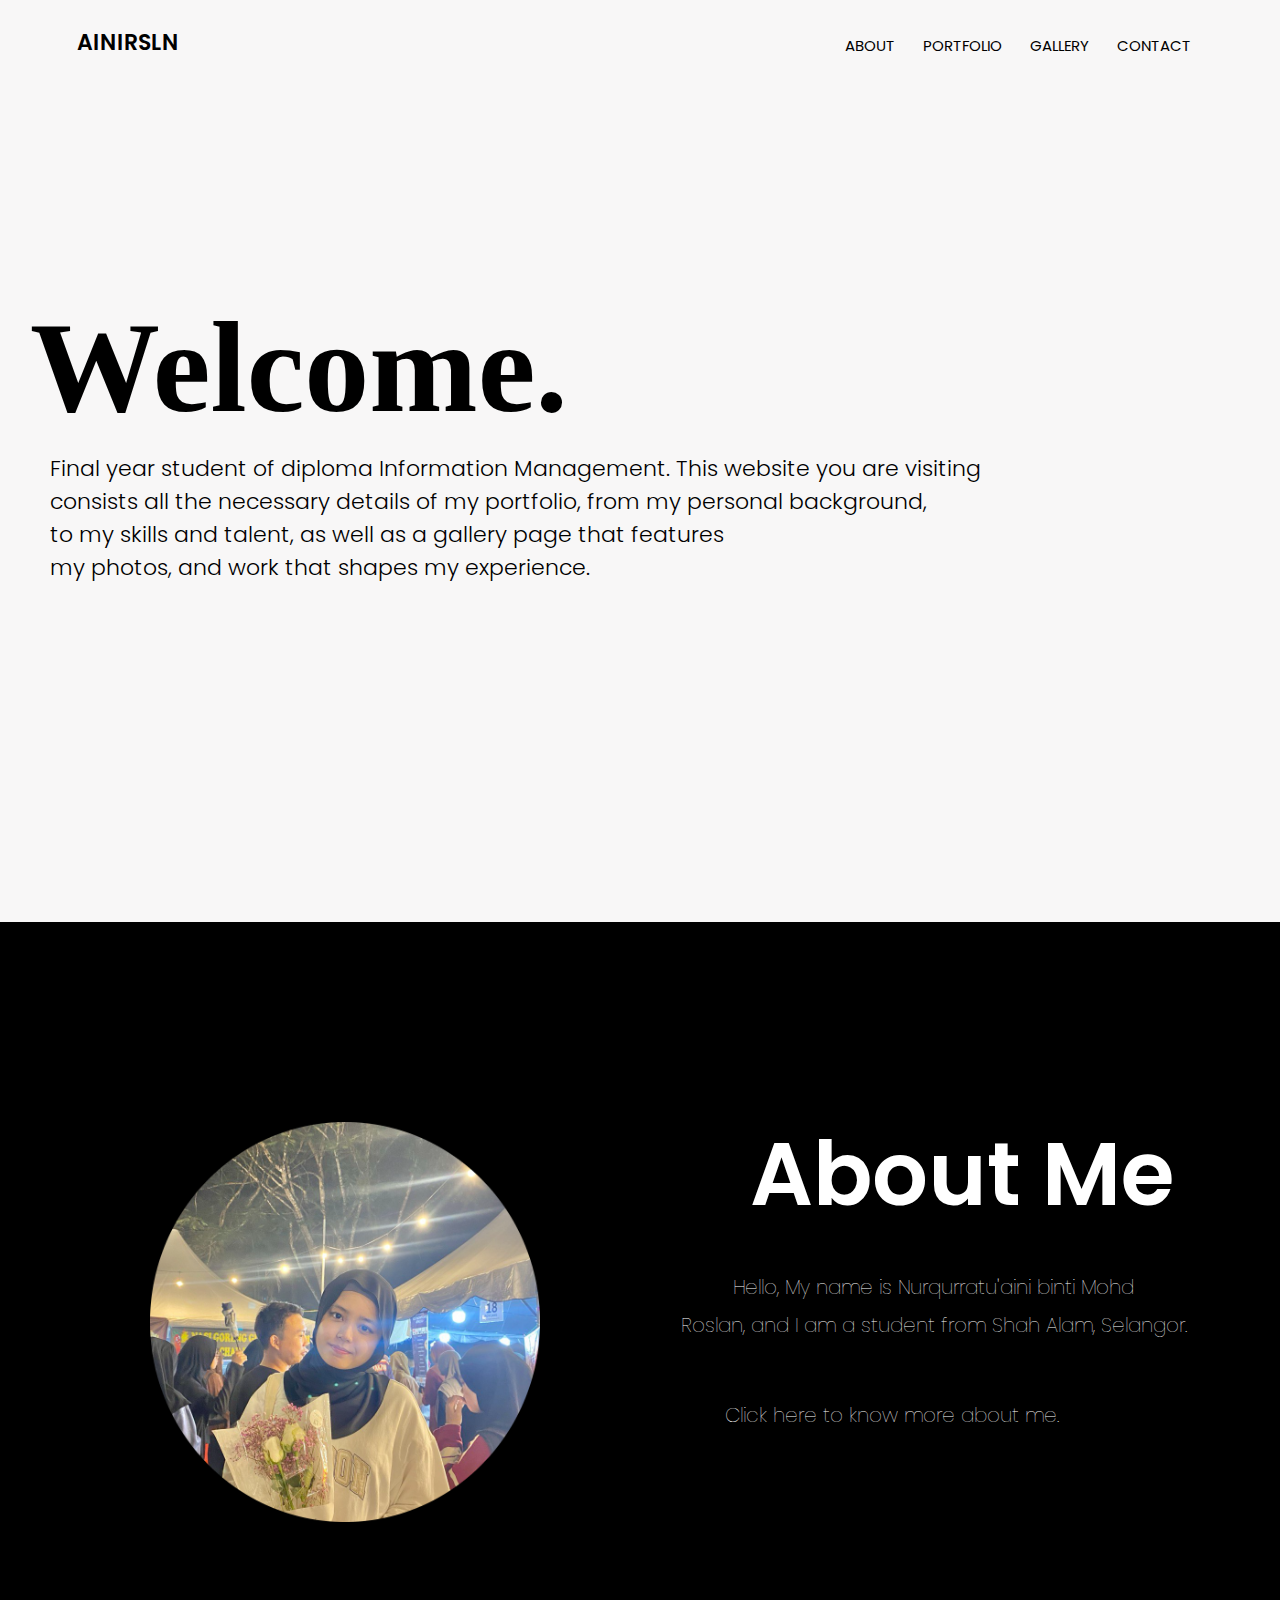
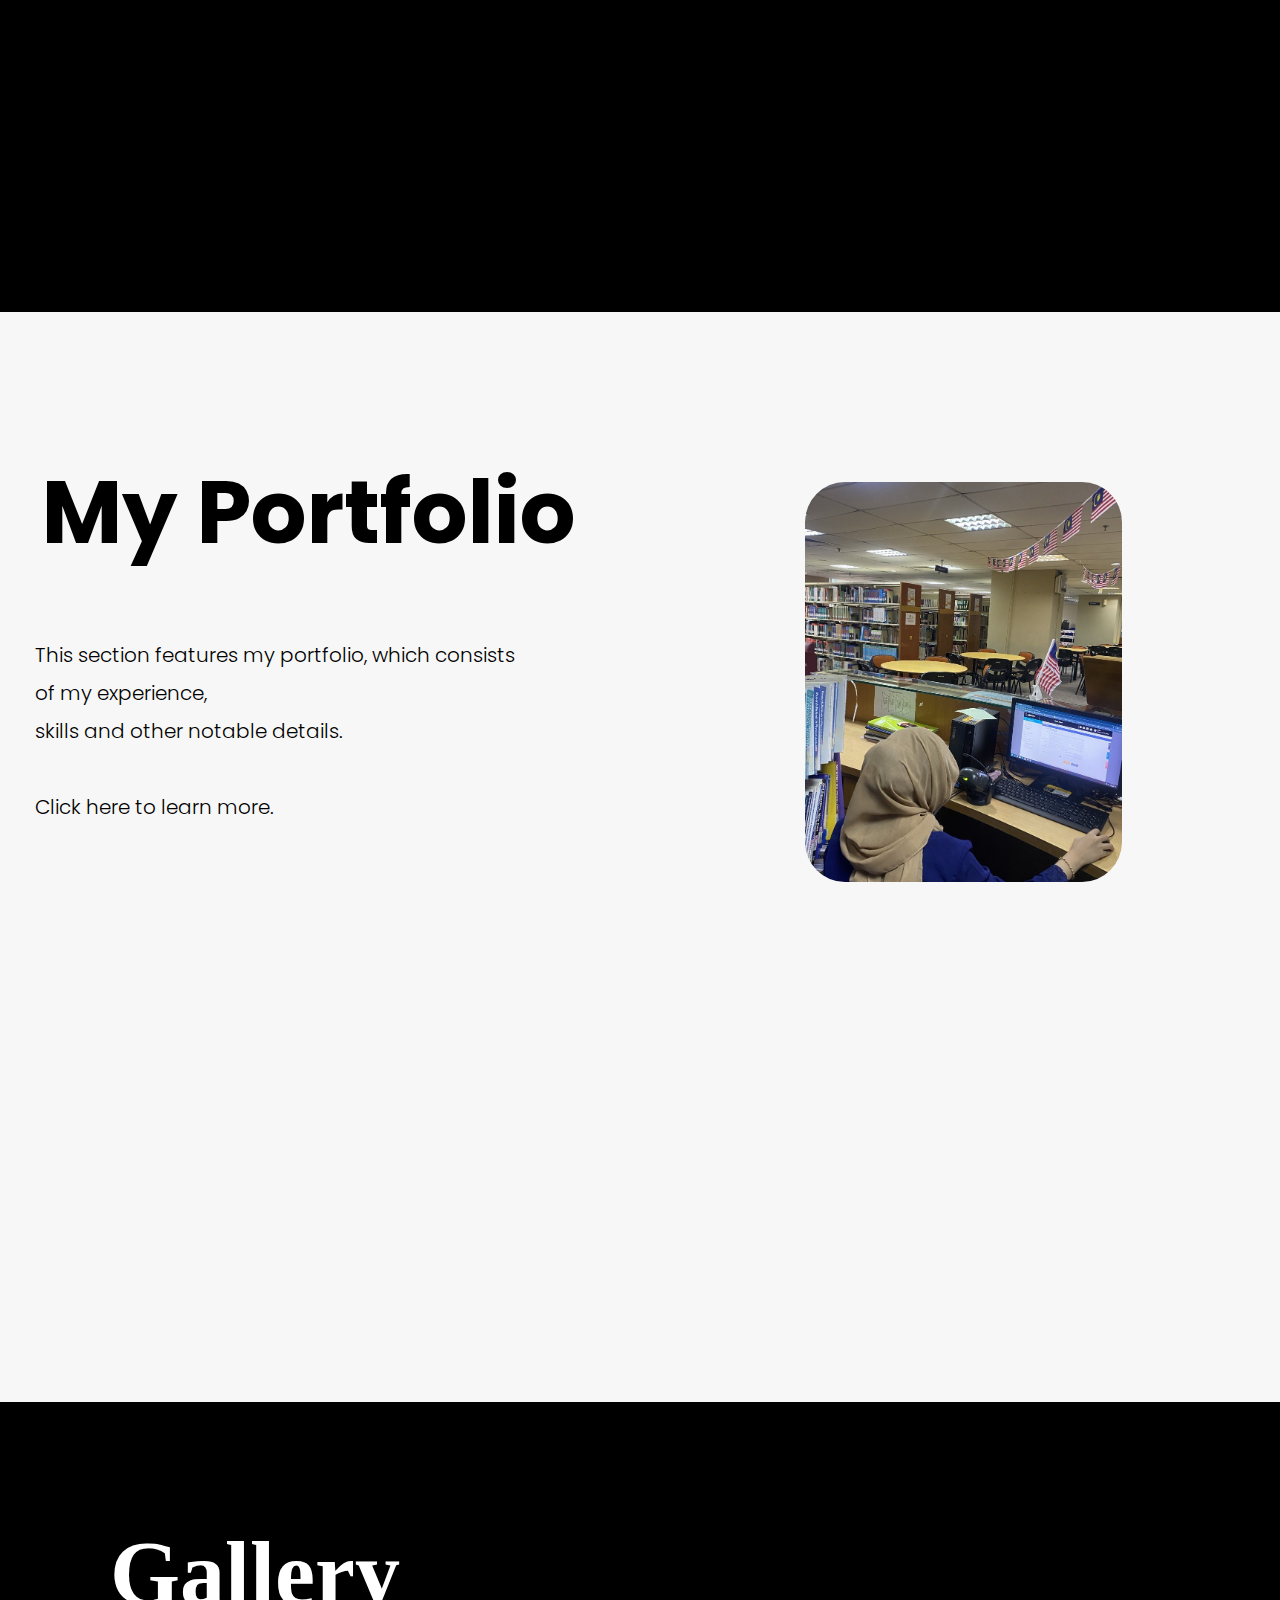
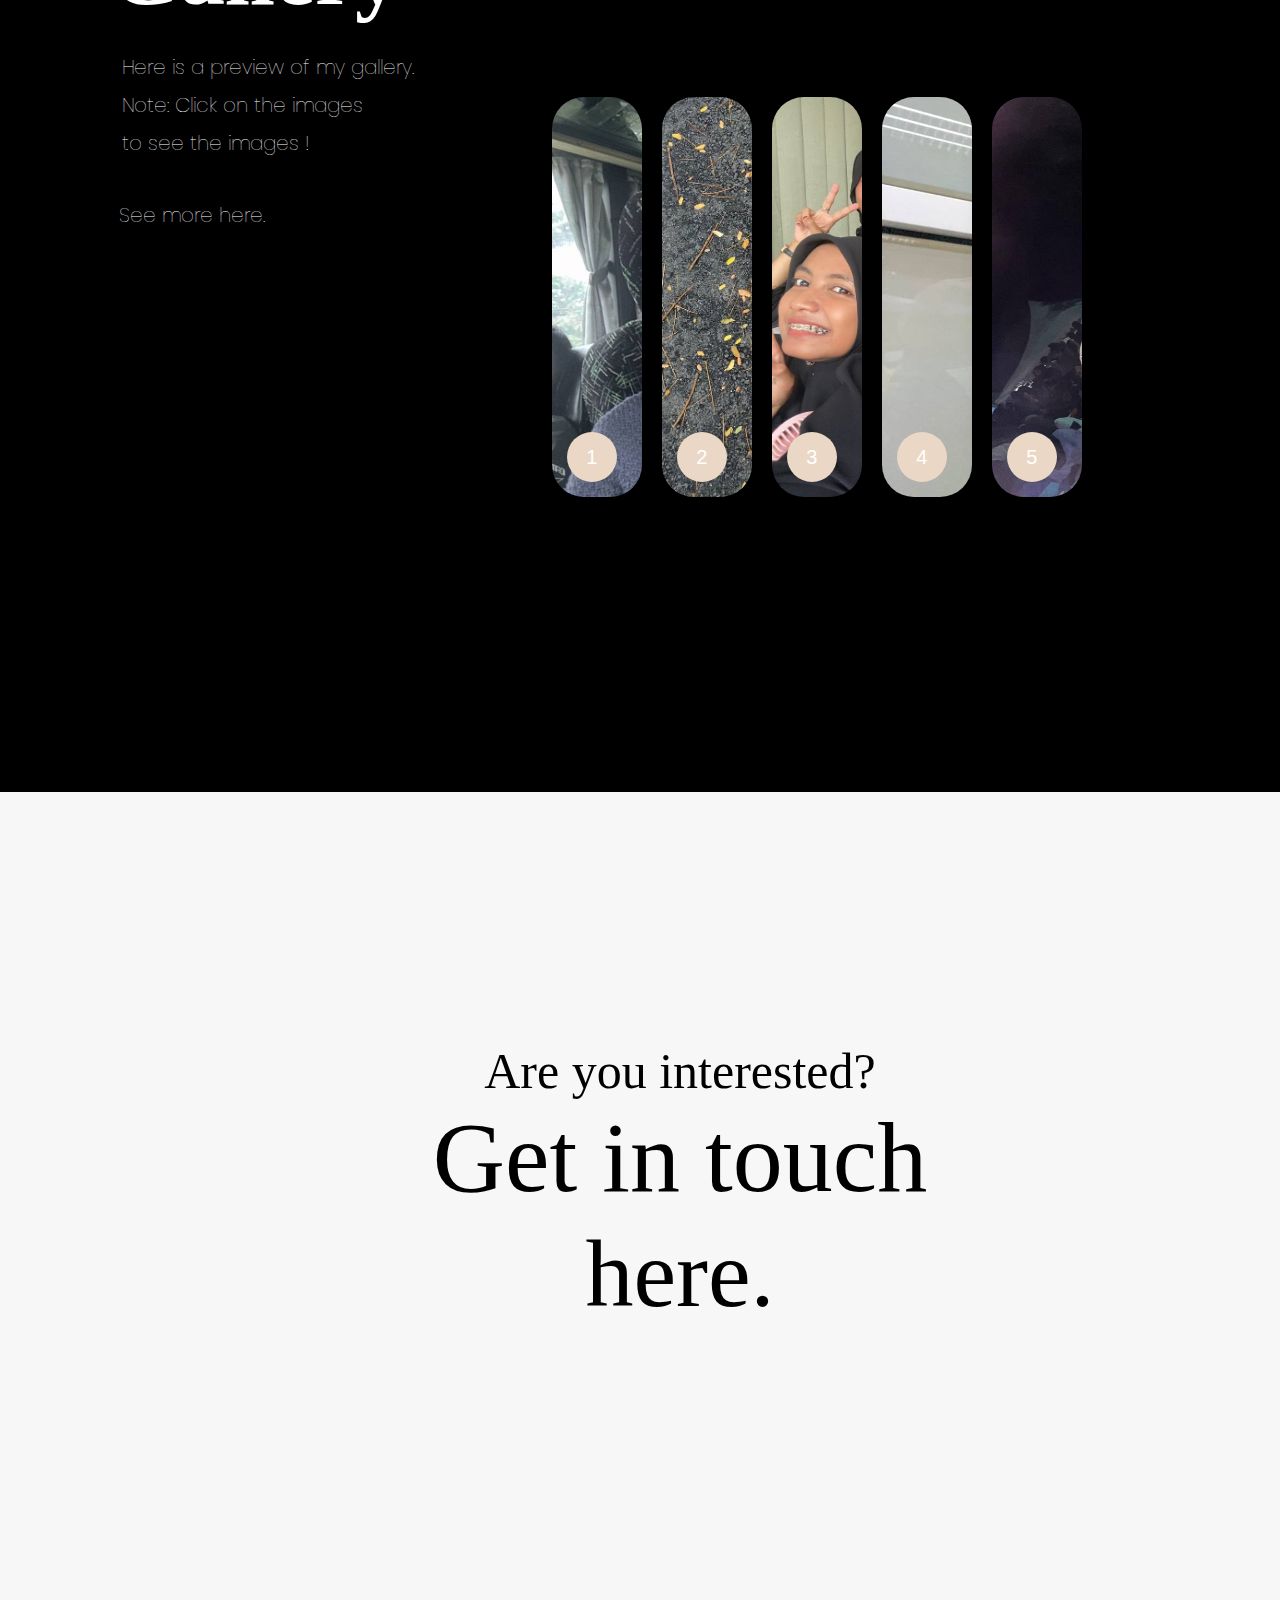
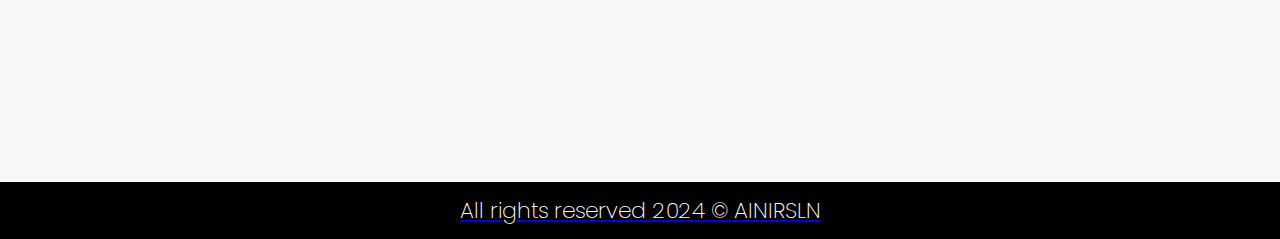
<file: index.html>
<!DOCTYPE html>
<html lang="en">
<head>
    <meta charset="UTF-8">
		
    	 <meta name="viewport" content="width=device-width,initial-scale=1.0"/>
         <link rel="stylesheet" href="style.css"> 
		 <script src="main.js"></script> 
         <title>ainirsln</title>
</head>
<body> 
	<nav>
		<a class="logo" href="index.html">AINIRSLN</a>
		<div class="nav-links">
			<ul>
				<li><a href="about.html">ABOUT</a></li>
				<li><a href="portfolio.html">PORTFOLIO</a></li>
				<li><a href="gallery.html">GALLERY</a></li>
				<li><a href="contact.html">CONTACT</a></li>
			</ul>
		</div>
	</nav> 

<header class="header">
	<h1 class="fade-in-text">Welcome.</h1> 
</header> 
<section class="section_paragraph">
	<p class="fade-in-text1">
		Final year student of diploma Information Management.
		This website you are visiting <br>
		consists all the necessary details of my portfolio, from 
		my personal background,<br>
		to my skills and talent, as well as a gallery page that 
		features <br> my photos, and work that shapes my experience.
	</p>
</section>

<div class="nav-links" class="container1">
	<section class="About">
		<img src="FOTO1.png"> 
		<h2 class="fade-in-text2">About Me</h2>
			<nav>		
			<p>Hello, My name is Nurqurratu'aini binti Mohd<br>
			Roslan, and I am a student from Shah Alam, Selangor.
			<br><br><p>
			<a href="about.html">Click here to know more about me.</a></nav>
	</section> 
	<section class="Portfolio"> 
		<img id="img1" src="FOTO2.jpg">
		<h3 class="fade-in-text3">My Portfolio</h3>
			<nav>		
			<a href="portfolio.html">This section features my portfolio, which consists <br> of 
			my experience,<br> skills and other notable details.
			<br></br>Click here to learn more.</a></nav>		
	</section></div>
<section class="Gallery">
		<h4 class="fade-in-text4">Gallery</h4>
			<nav>
			<p>Here is a preview of my gallery.<br>
			Note: Click on the images <br> to see the images !</p><br></br>
			<a href="gallery.html">See more here.</a></nav>
	<div class="wrapper1"> 
		<div class="container">
		<input type="radio" name="slide" id="c1" >
		<label for="c1" class="card">
			<div class="row">
				<div class="icon">1</div>
				<div class="description">
				<h7>My Personal selfie.</h7>
			</div>
		</div> 
		</label>
		<input type="radio" name="slide" id="c2" >
		<label for="c2" class="card">
			<div class="row">
				<div class="icon">2</div>
				<div class="description">
				<h7>Beautiful scenery that I took.</h7>
			</div>
		</div> 
		</label>
		<input type="radio" name="slide" id="c3" >
		<label for="c3" class="card">
			<div class="row">
				<div class="icon">3</div>
				<div class="description">
				<h7>With my friends during a class shoot.</h7>
			</div>
		</div> 
		</label>
		<input type="radio" name="slide" id="c4" >
		<label for="c4" class="card">
			<div class="row">
				<div class="icon">4</div>
				<div class="description">
				<h7>Selfie taken at internship.</h7>
			</div>
		</div> 
		</label>
		<input type="radio" name="slide" id="c5" >
		<label for="c5" class="card">
			<div class="row">
				<div class="icon">5</div>
				<div class="description">
				<h7>fesko night with friends.</h7>
			</div>
		</div> 
		</label> 
	</div>
</section> 
	
<section class="Contact">
		<div class="wave-container">
			<h5 class="fade-in-text4">Are you interested?</h5>
				<h5>Get in touch</h5><h5 class="wave-text"><a href="contact.html"><span>h</span><span>e</span><span>r</span><span>e.</span><h5>
				
</section>
 
<footer>
    <p>All rights reserved 2024 &copy; AINIRSLN</p>
  </footer>

</body>
</html>
</file>
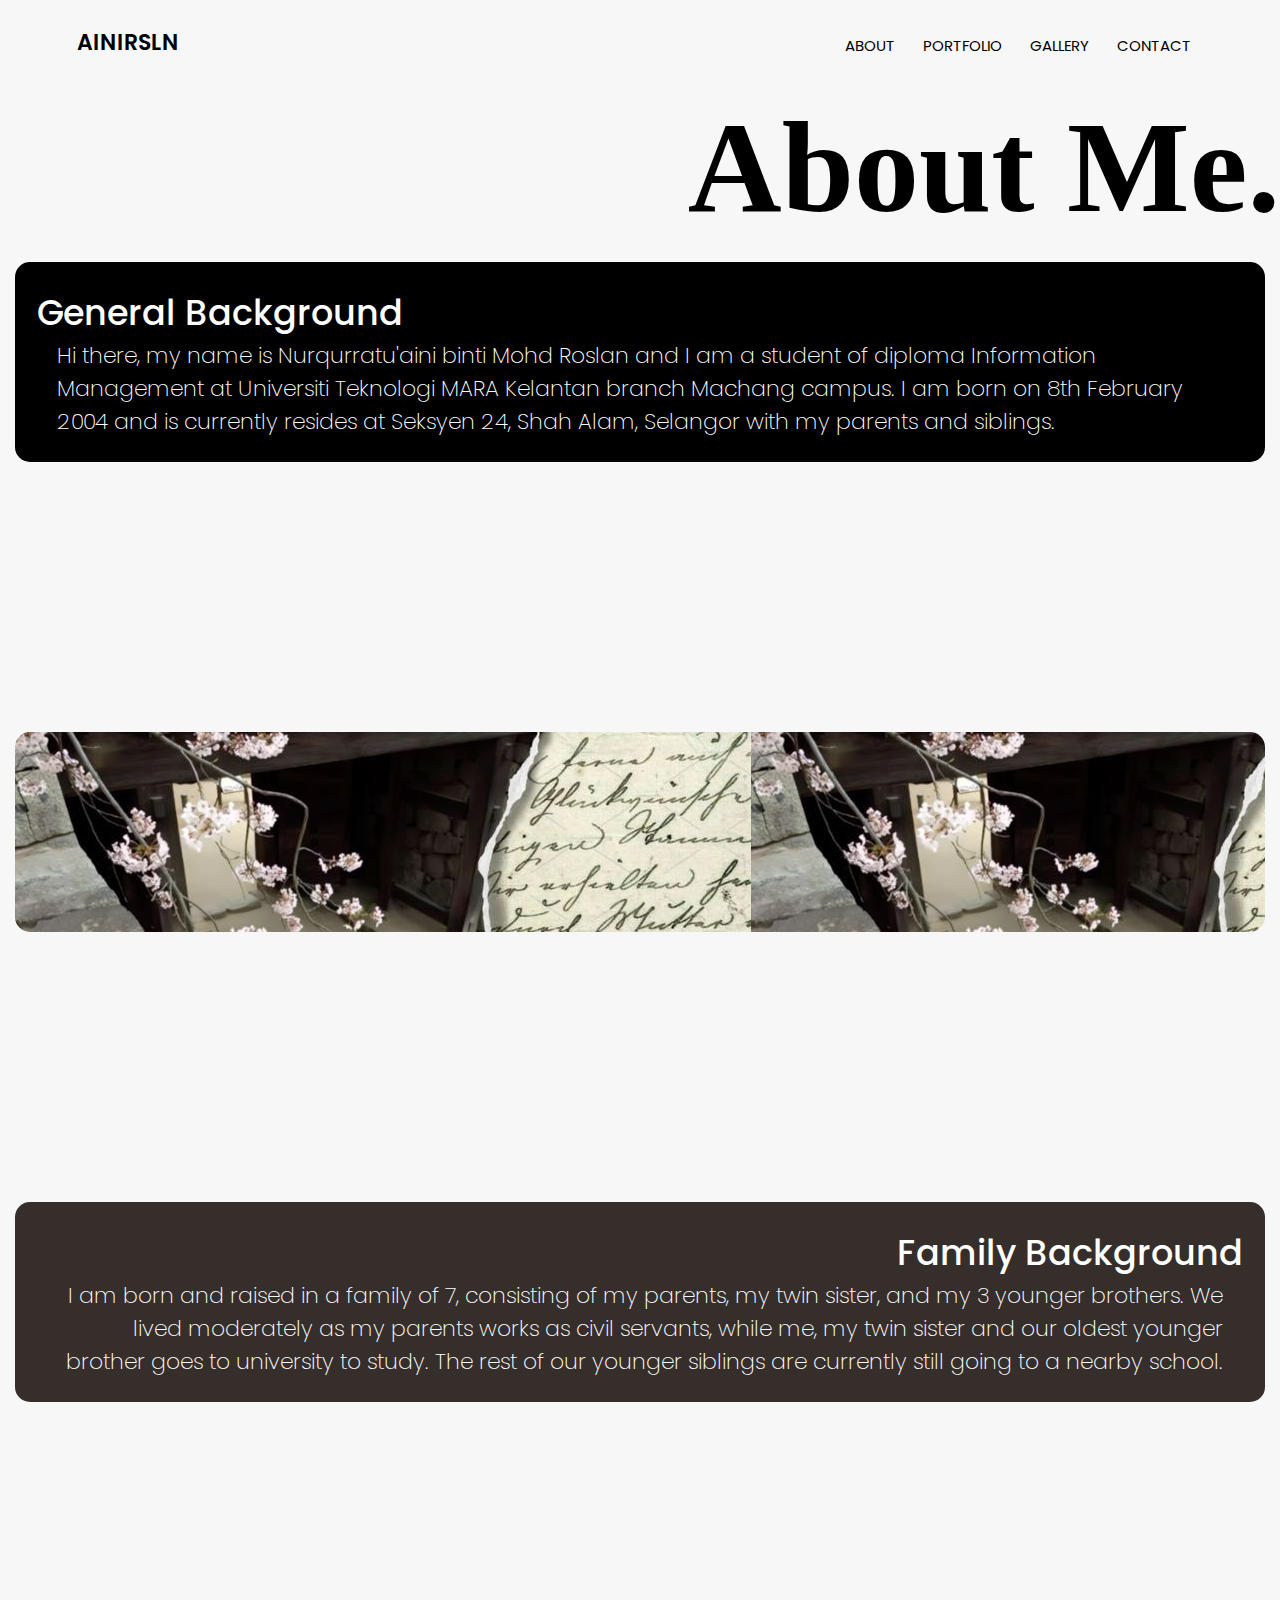
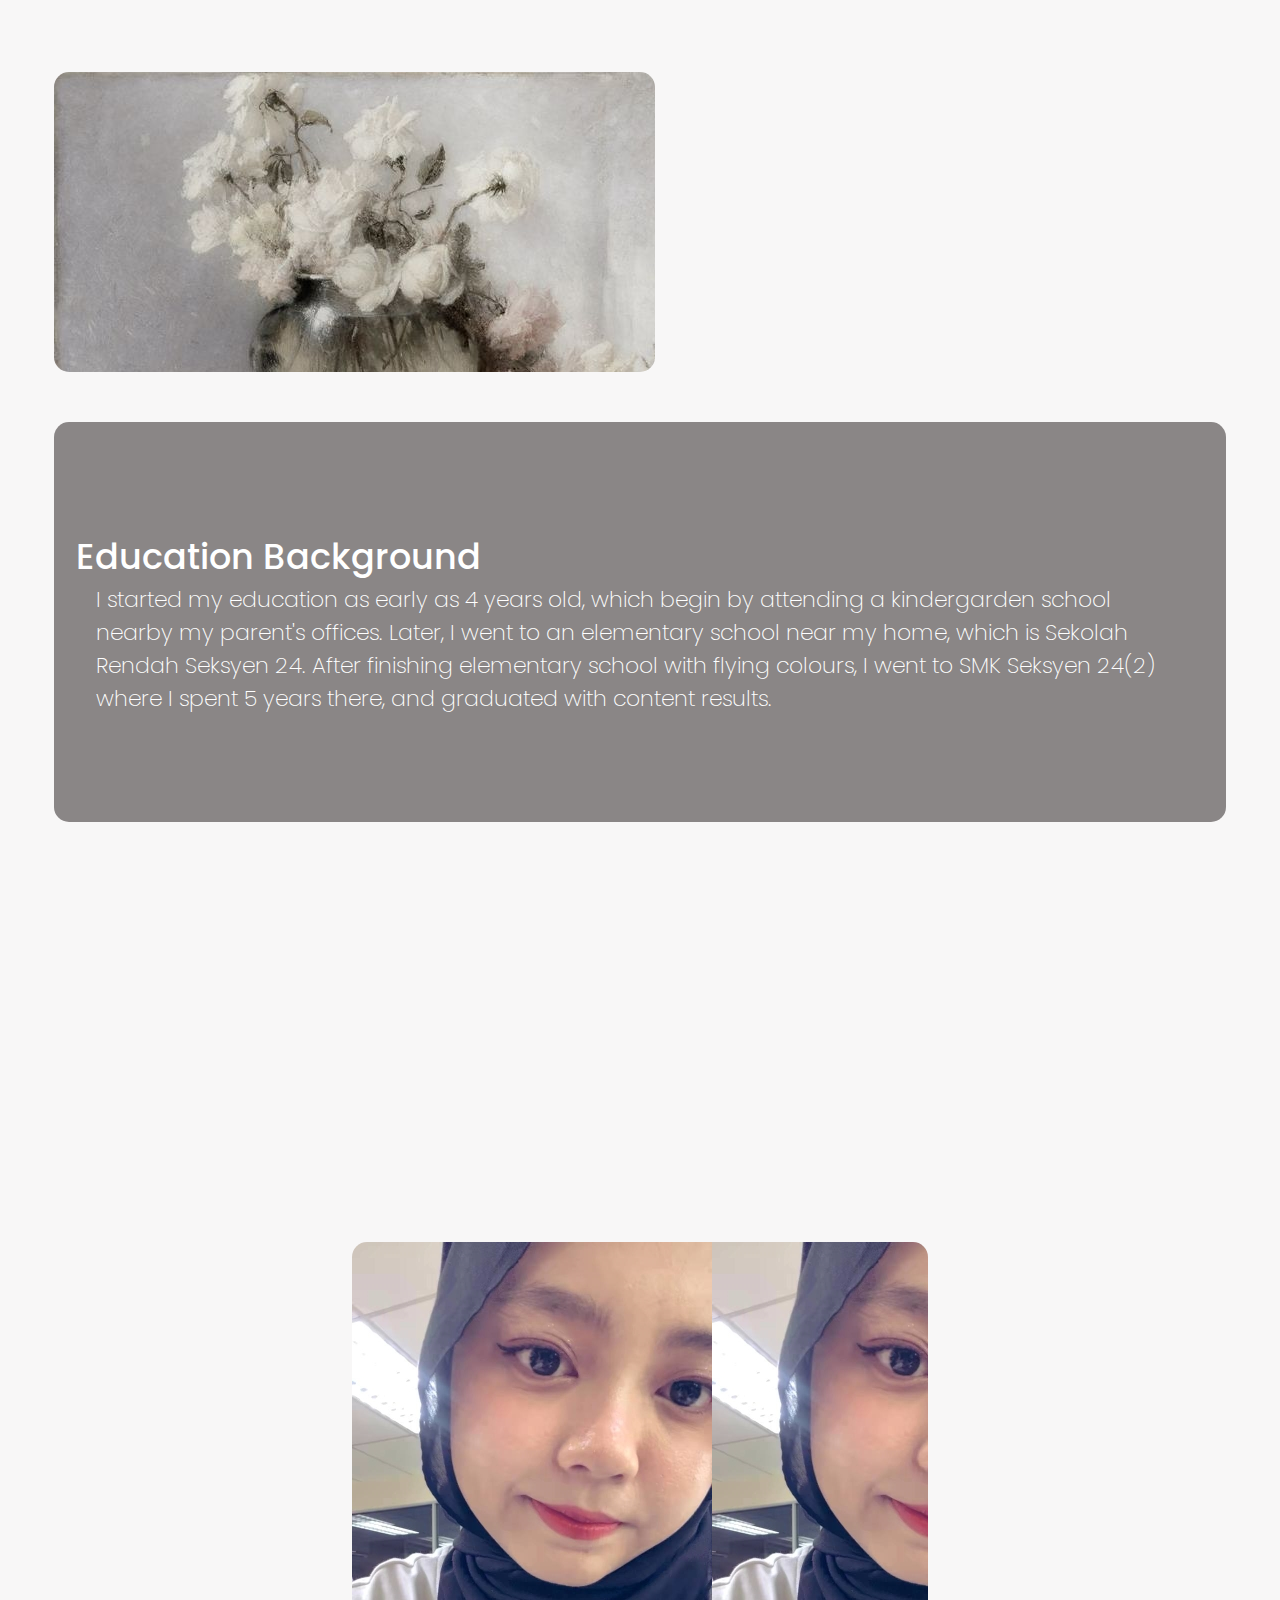
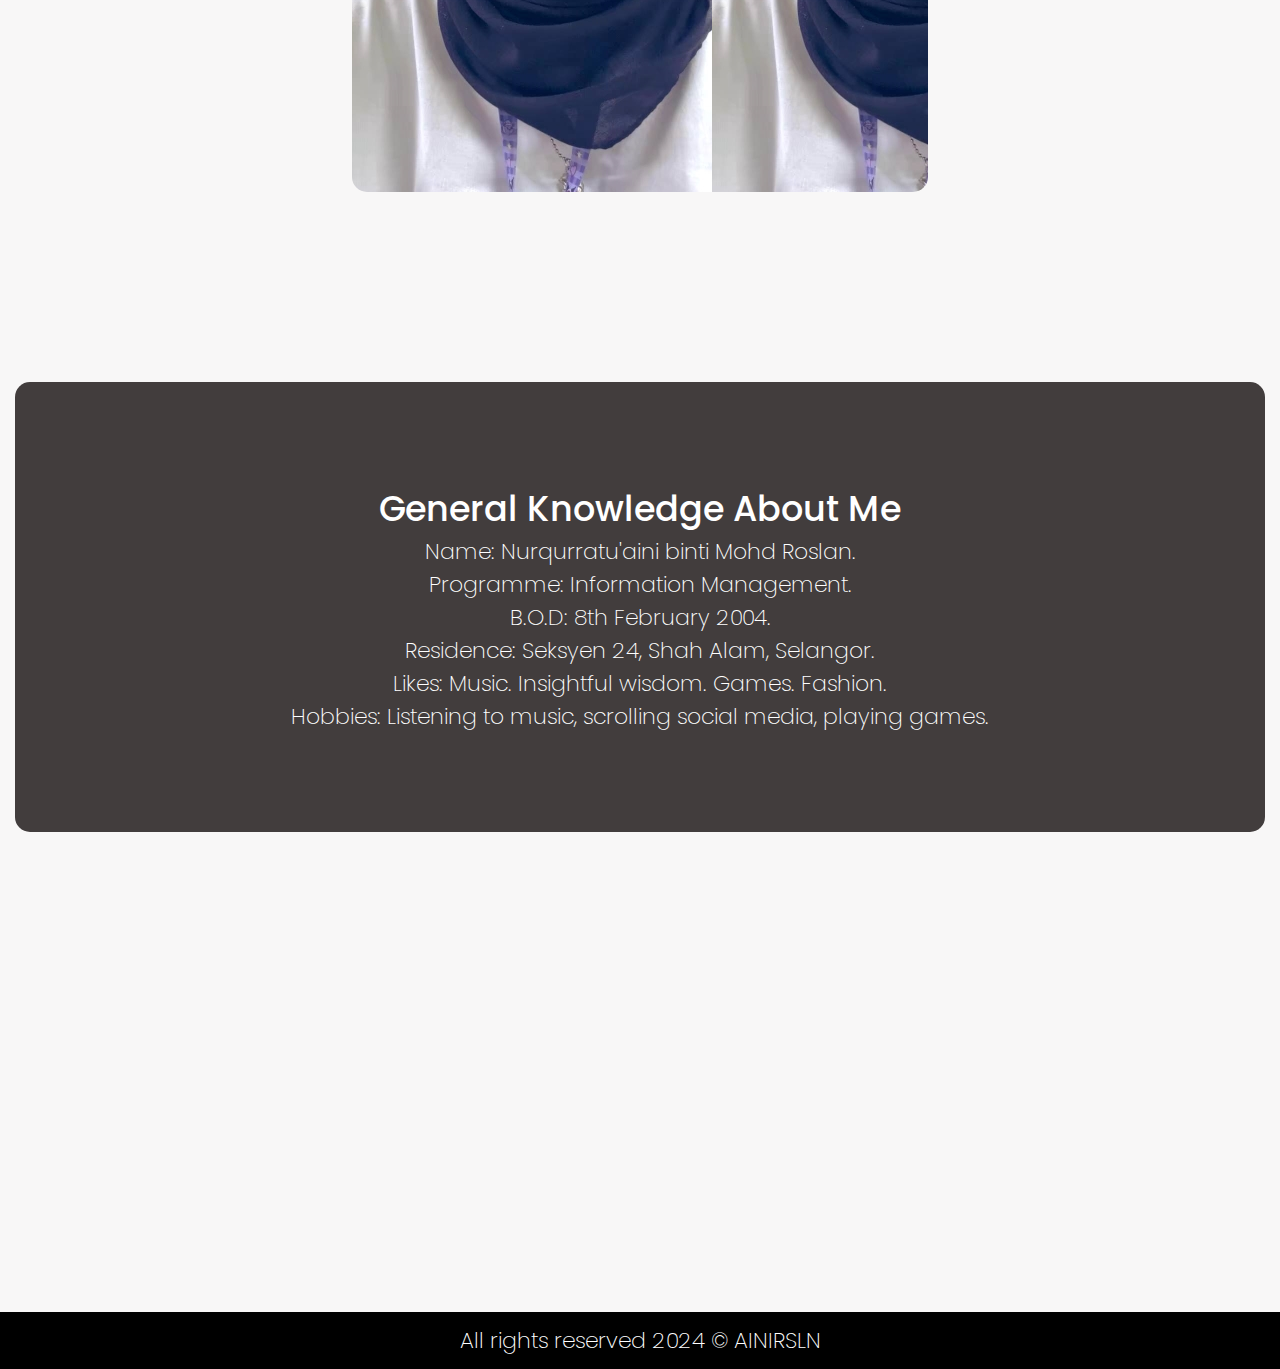
<file: about.html>
<!DOCTYPE html>
<html lang="en">
<head>
    <meta charset="UTF-8">
		
    	 <meta name="viewport" content="width=device-width,initial-scale=1.0"/>
         <link rel="stylesheet" href="style.css"> 
		 <script src="main.js"></script> 
         <title>ainirsln</title>
</head>

<body> 
	<nav>
		<a class="logo" href="index.html">AINIRSLN</a>
		<div class="nav-links">
			<ul>
				<li><a href="about.html">ABOUT</a></li>
				<li><a href="portfolio.html">PORTFOLIO</a></li>
				<li><a href="gallery.html">GALLERY</a></li>
				<li><a href="contact.html">CONTACT</a></li>
			</ul>
		</div>
	</nav>
</head>
<body>
<header class="title">
	<h1 class="fade-in-text">About Me.</h1> 
</header> 

<div>
<section class="General-Background">
		<table width="100%" height="200" cellpadding="20" style="background-color: #000;"> 
			<tr>
			<td style="line-weight: 2">General Background
			<p> Hi there, my name is Nurqurratu'aini binti Mohd Roslan
			and I am a student of diploma Information Management at 
			Universiti Teknologi MARA Kelantan branch Machang campus. I am born on 8th February 2004 and is currently 
			resides at Seksyen 24, Shah Alam, Selangor with my parents and siblings.</p></td>
			</tr>
	</table>
</section> 
<section class="image">
		<table width="100%" height="200" cellpadding="20" style="background-image: url(image.jpg);"> 
			<tr>
			<td>
			<p></p></td>
			</tr>
	</table>
</section> 

<section class="Family-Background">
		<table width="100%" height="200" cellpadding="20" style="background-color: #362E2B;"> 
			<tr>
			<td align="right" style="line-weight: 2">Family Background
			<p> I am born and raised in a family of 7, consisting of my parents, my twin sister, and my 3 younger brothers. We lived moderately as my parents works as civil servants, while me, my twin sister and our oldest younger brother goes to university to study. 
			The rest of our younger siblings are currently still going to a nearby school.</p></td>
			</tr>
	</table>
</section> 
</div>
<div
<section class="image1">
		<table width="50%" height="300" cellpadding="20" style="background-image: url(roses.jpg);"> 
			<tr>
			</tr>
	</table>
</section> 
<section class="Education-Background">
		<table width="100%" height="400" cellpadding="20" style="background-color: #8A8686;"> 
			<tr>
			<td align="left" style="line-weight: 2">Education Background
			<p> I started my education as early as 4 years old, which begin by attending a kindergarden school nearby
			my parent's offices. Later, I went to an elementary school near my home, which is Sekolah 
			Rendah Seksyen 24. After finishing elementary school with flying colours, I went to SMK Seksyen 24(2) where
			I spent 5 years there, and graduated with content results.</p></td>
			</tr>
	</table>
</div> 


<section class="image3">
		<table width="45%" height="550" cellpadding="20" style="background-image: url(soft.jpg);"> 
			<tr>
			</tr>
	</table>
</section> 

<section class="Info">
		<table width="100%" height="450" cellpadding="20" style="background-color: #423d3d"> 
			<tr>
			<td align="center" style="line-weight: 3">General Knowledge About Me
			<p>Name: Nurqurratu'aini binti Mohd Roslan.</p>
			<p>Programme: Information Management.</p>
			<p>B.O.D: 8th February 2004.</p>
			<p>Residence: Seksyen 24, Shah Alam, Selangor.</p>
			<p>Likes: Music. Insightful wisdom. Games. Fashion.</p>
			<p>Hobbies: Listening to music, scrolling social media, playing games.</td>
			</tr>
	</table> 
</section> 

</body>
<footer>
    <p>All rights reserved 2024 &copy; AINIRSLN</p>
</footer>
</html>
</file>
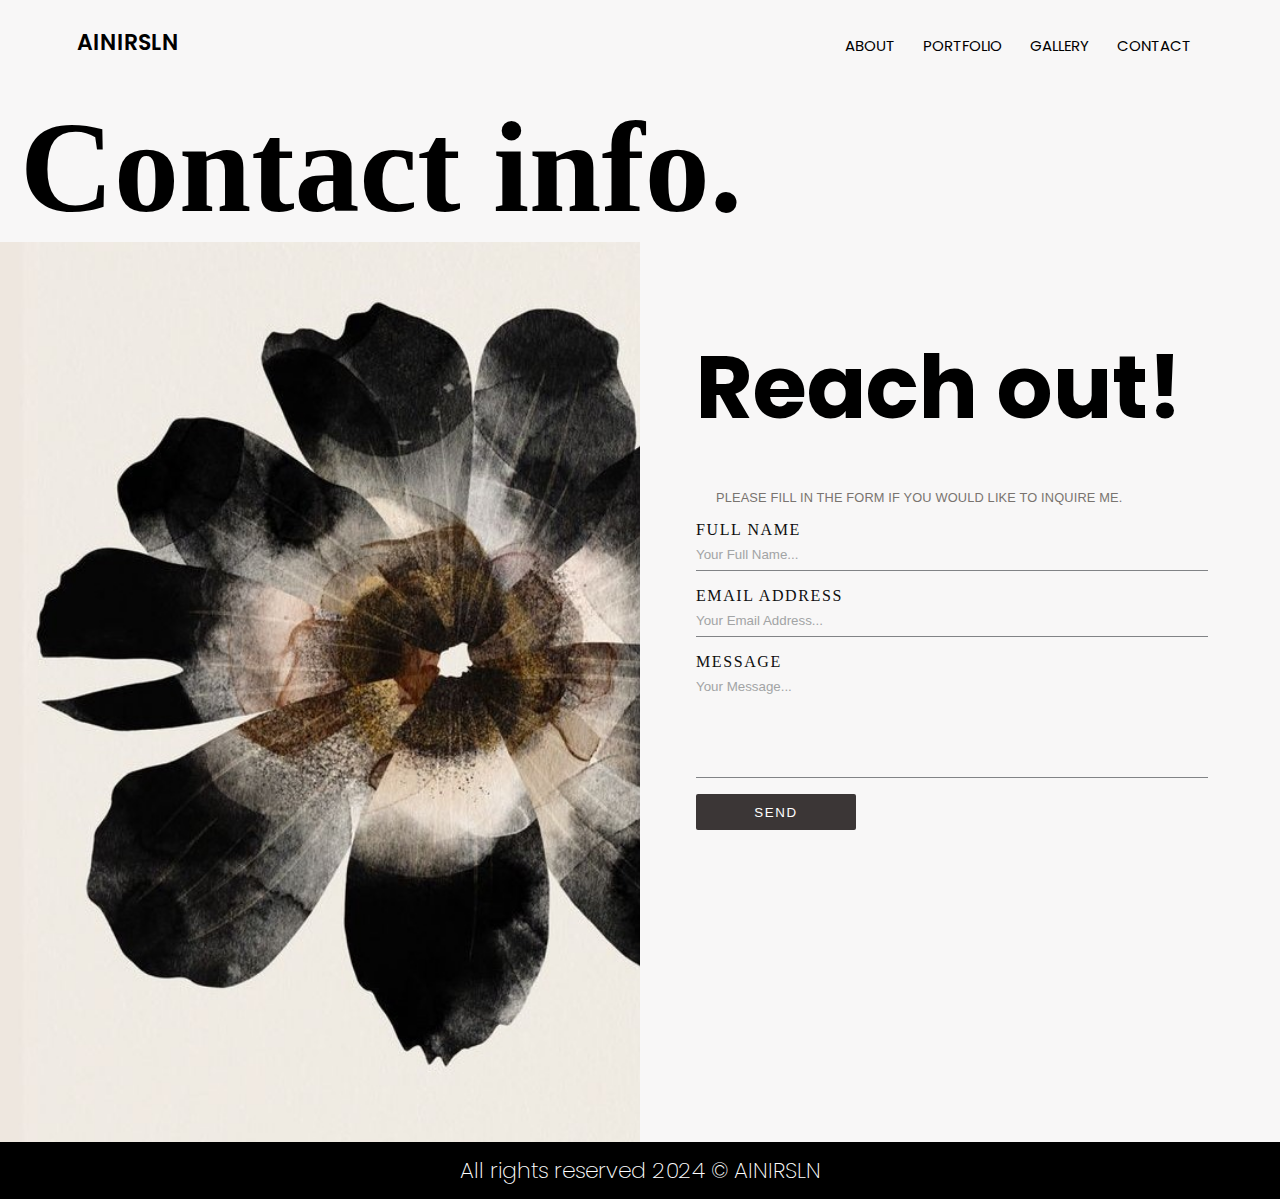
<file: contact.html>
<!DOCTYPE html>
<html lang="en">
<head>
    <meta charset="UTF-8">
		
    	 <meta name="viewport" content="width=device-width,initial-scale=1.0"/>
         <link rel="stylesheet" href="style.css"> 
		 <script src="main.js"></script> 
         <title>ainirsln</title>
</head>

<body> 
	<nav>
		<a class="logo" href="index.html">AINIRSLN</a>
		<div class="nav-links">
			<ul>
				<li><a href="About.html">ABOUT</a></li>
				<li><a href="portfolio.html">PORTFOLIO</a></li>
				<li><a href="gallery.html">GALLERY</a></li>
				<li><a href="contact.html">CONTACT</a></li>
			</ul>
		</div>
	</nav>
</body>
<body>

<header class="title4">
	<h1 class="fade-in-text">Contact info.</h1> 
</header> 

<div class="contact-container">
  <div class="left-col">
  </div>
  <div class="right-col">
    <div>
  <div>
    <h3>Reach out!</h3></div>
</div>
    <br><br>
    <p class="description3">Please Fill in the form if you would like to inquire me.</p>
    
    <form id="contact-form" method="post">
      <label for="name">Full name</label>
  <input type="text" id="name" name="name" placeholder="Your Full Name..." required>
      <label for="email">Email Address</label>
  <input type="email" id="email" name="email" placeholder="Your Email Address..." required>
      <label for="message">Message</label>
  <textarea rows="6" placeholder="Your Message..." id="message" name="message" required></textarea>
      <!--<a href="javascript:void(0)">--><button type="submit" id="submit" name="submit">Send</button><!--</a>-->
  
</form>
<div id="error"></div>
<div id="success-msg"></div>
  </div>
</div>

<footer>
    <p>All rights reserved 2024 &copy; AINIRSLN</p>
</footer>
	</body>
</html>
</file>
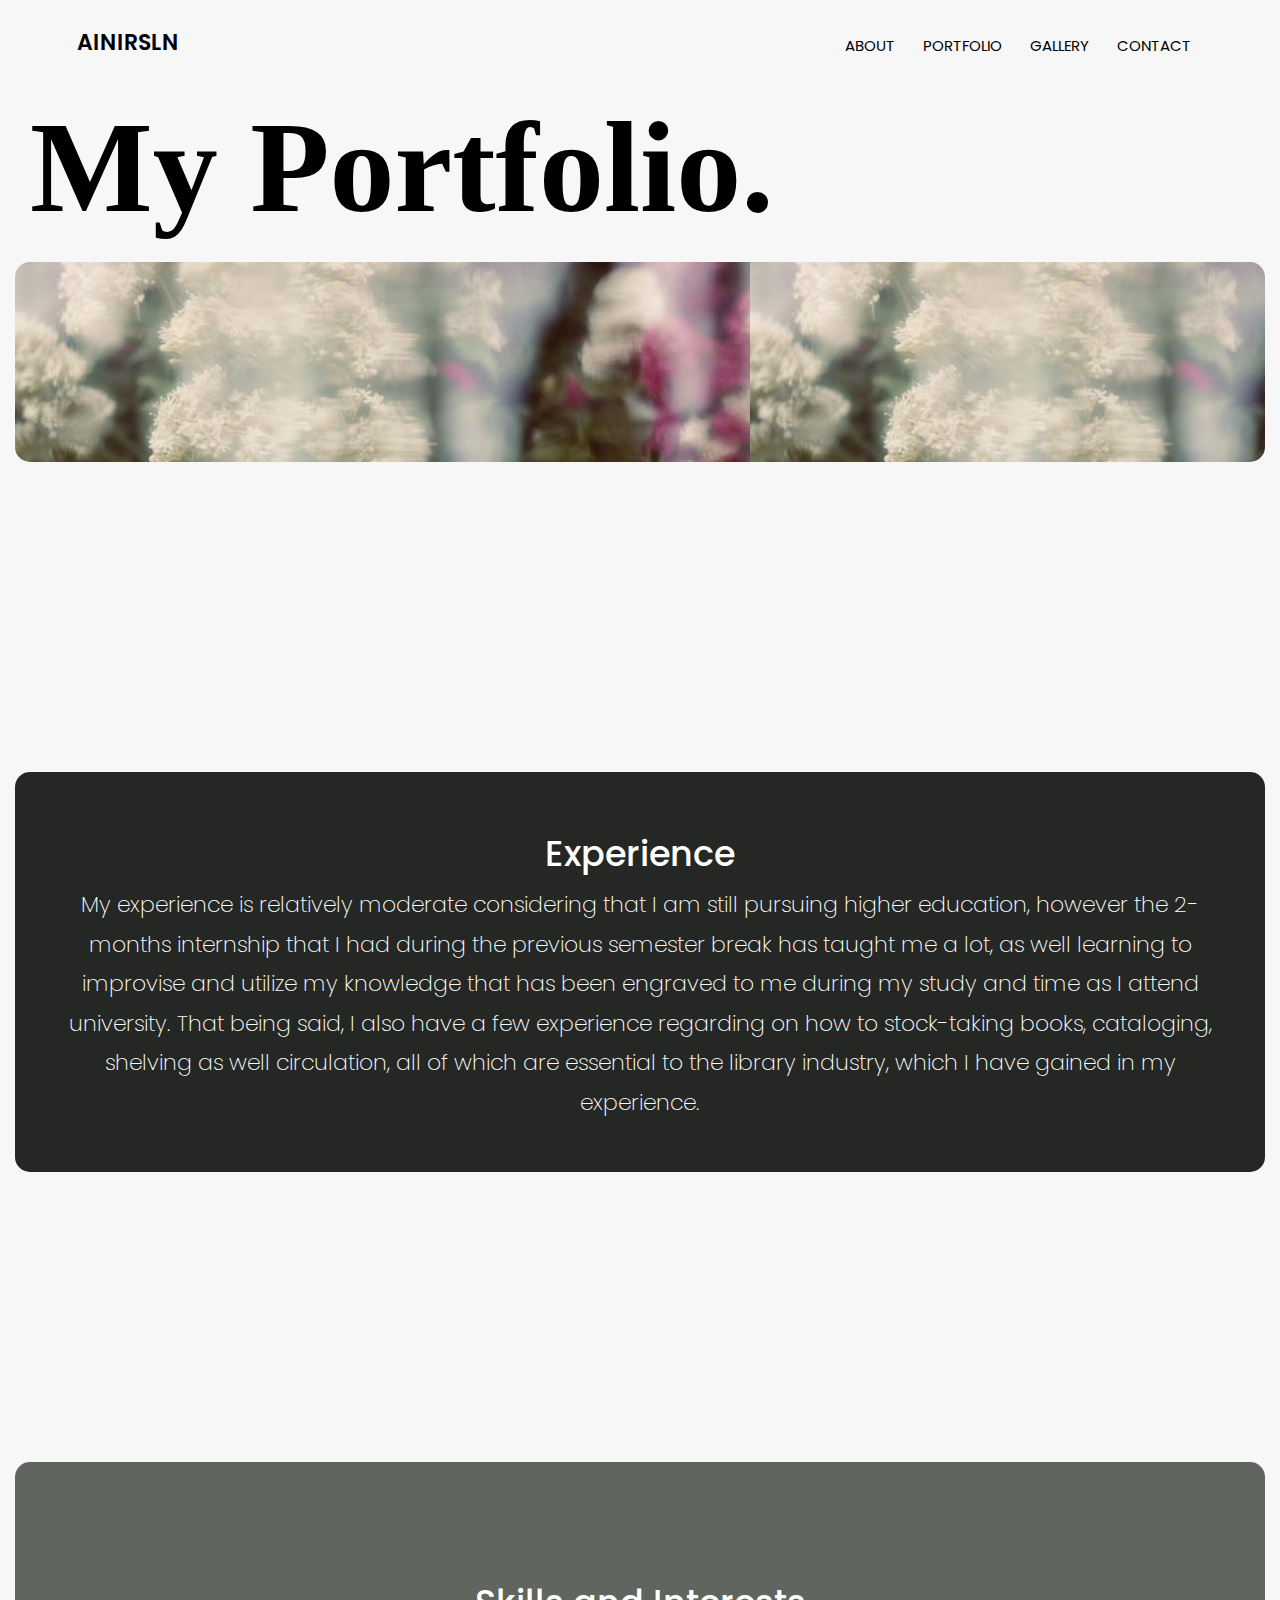
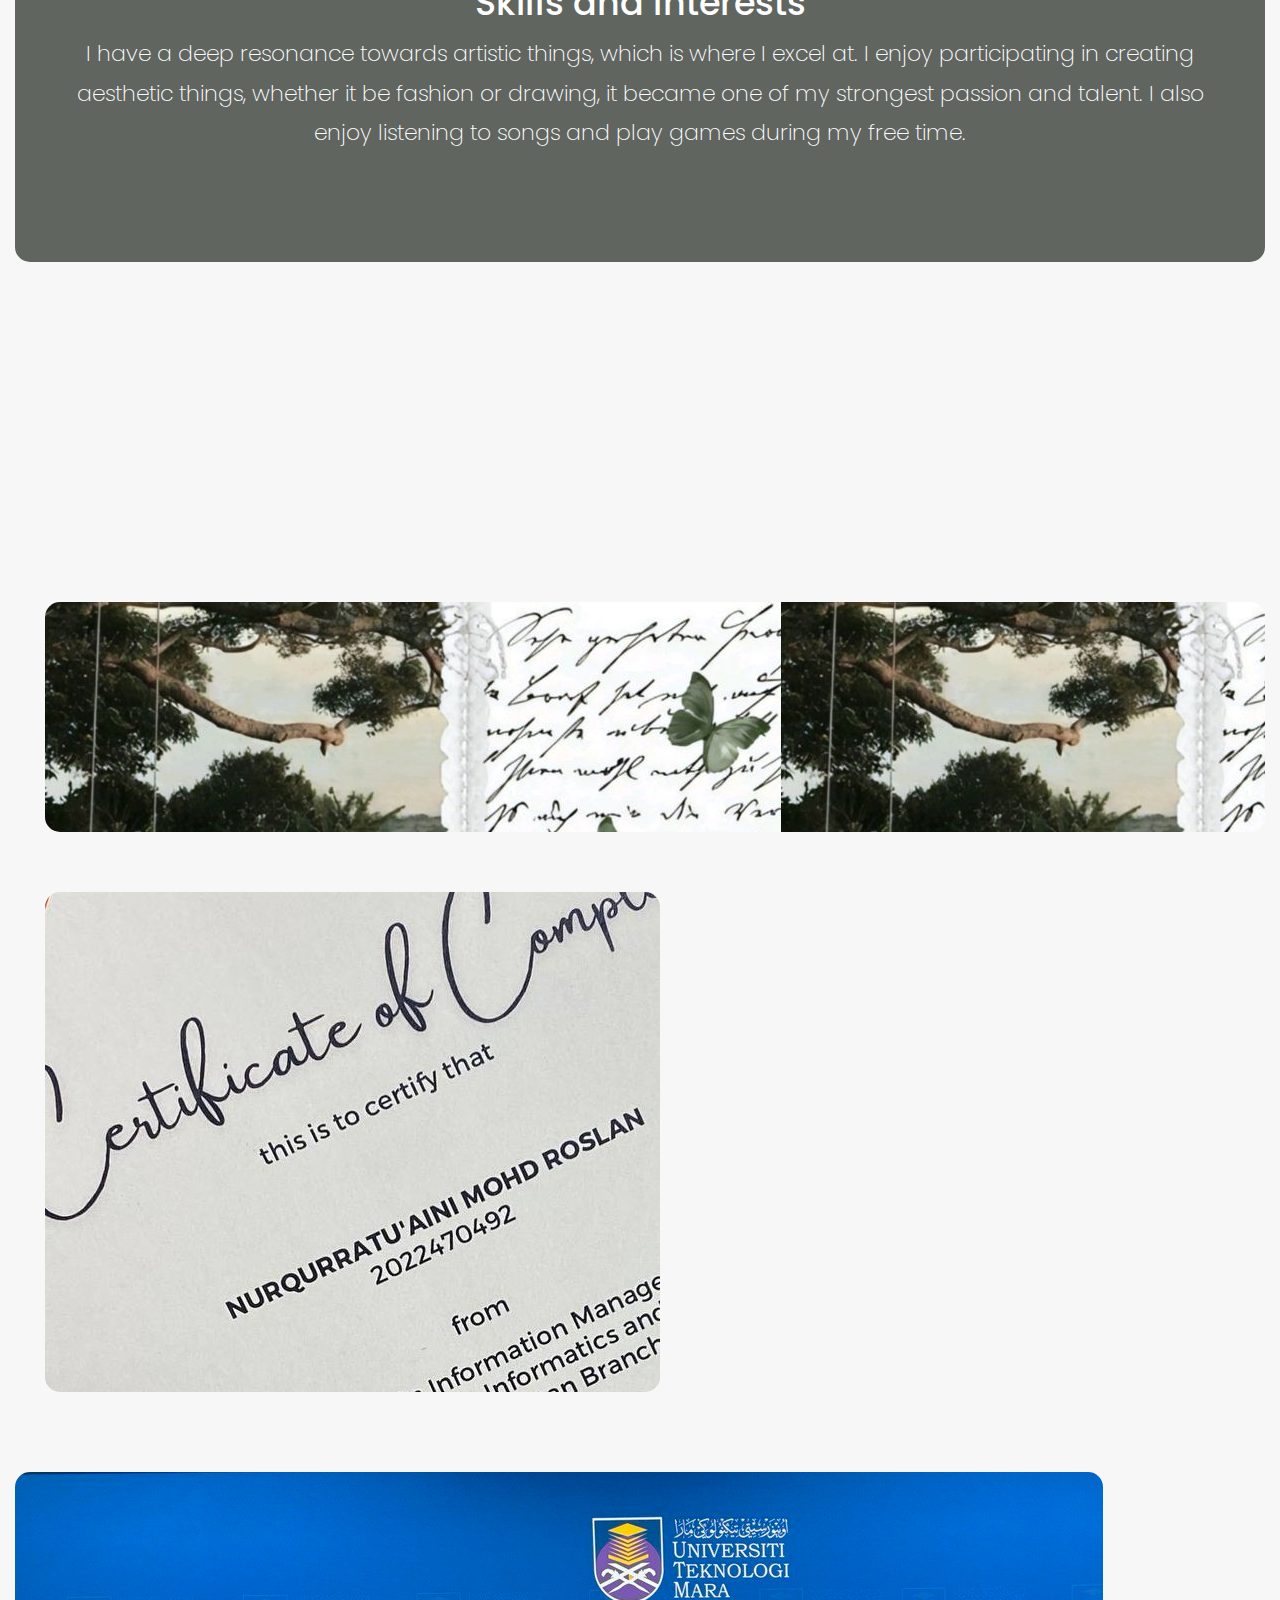
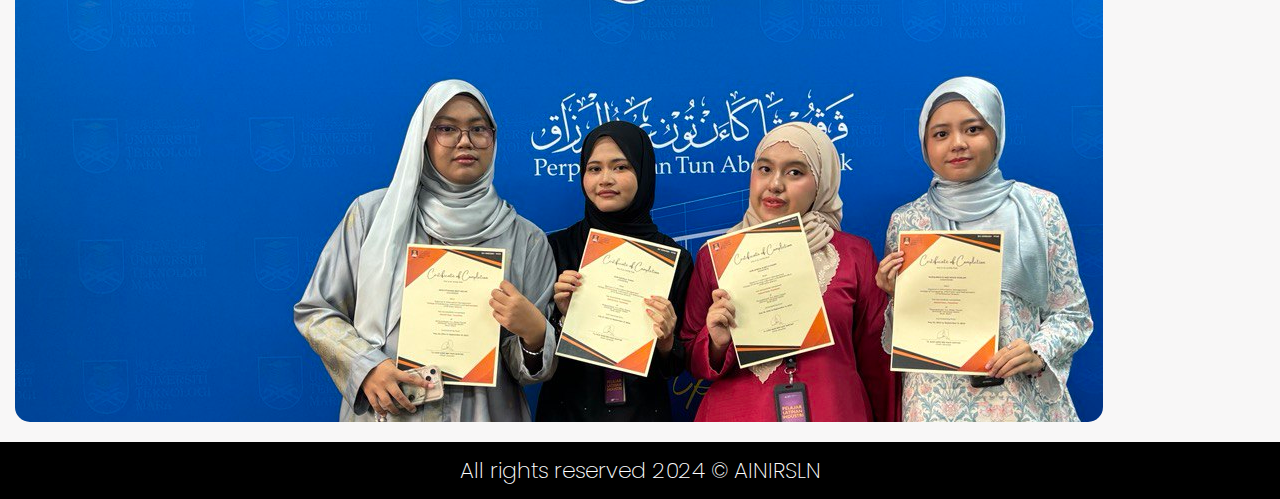
<file: portfolio.html>
<!DOCTYPE html>
<html lang="en">
<head>
    <meta charset="UTF-8">
		
    	 <meta name="viewport" content="width=device-width,initial-scale=1.0"/>
         <link rel="stylesheet" href="style.css"> 
		 <script src="main.js"></script> 
         <title>ainirsln</title>
</head>

<body> 
	<nav>
		<a class="logo" href="index.html">AINIRSLN</a>
		<div class="nav-links">
			<ul>
				<li><a href="About.html">ABOUT</a></li>
				<li><a href="portfolio.html">PORTFOLIO</a></li>
				<li><a href="gallery.html">GALLERY</a></li>
				<li><a href="contact.html">CONTACT</a></li>
			</ul>
		</div>
	</nav>
</head>
<body>
<header class="title1">
	<h1 class="fade-in-text">My Portfolio.</h1> 
</header> 

<div>
<section class="image">
		<table width="100%" height="200" cellpadding="20" style="background-image: url(nature.jpg);">
			<tr>
			<td>
			<p></p></td>
			</tr>
	</table>
</section> 
<section class="Experience">
		<table width="100%" height="400" cellpadding="20" style="background-color: #242724;"> 
			<tr>
			<td align="center" style="line-height:1.8">Experience
			<p>My experience is relatively moderate considering that I am still pursuing higher education,
			however the 2-months internship that I had during the previous 
			semester break has taught me a lot, as well learning to 
			improvise and utilize my knowledge that has been engraved 
			to me during my study and time as I attend university. That
			being said, I also have a few experience regarding on how to stock-taking books, 
			cataloging, shelving as well circulation, all of which are essential to the library industry, which I have gained in my experience.</p></td>
			</tr>
	</table>
</section> 
<section class="Skills">
		<table width="100%" height="400" cellpadding="20" style="background-color: #606560;"> 
			<tr>
			<td align="center" style="line-height:1.8">Skills and Interests
			<p>I have a deep resonance towards artistic things, which is where I excel at. I enjoy participating in creating
			aesthetic things, whether it be fashion or drawing, it became 
			one of my strongest passion and talent. I also enjoy listening to songs and
				play games during my free time.</p></td>
			</tr>
	</table>
</section>
<div class="image2">
		<table width="100%" height="230" cellpadding="25" style="background-image: url(letters.jpg);"> 
		</table>
</div> 

<div class="image5">
		<table width="50%" height="500" cellpadding="25" style="background-image: url(certificate.jpg);"> 
		</table>
</div> 
<div class="image4">
		<table width="85%" height="550" cellpadding="25" style="background-image: url(internship.jpg);"> 
		</table>
<footer>
    <p>All rights reserved 2024 &copy; AINIRSLN</p>
</footer>
	</body>
</html>
</file>
<file: style.css>
@import url('https://fonts.googleapis.com/css2?family=Poppins:wght@100;200;300;400;500;600;800;900&display=swap');

*{
	margin: 0;
	padding: 0;
	box-sizing: border-box;
} 
html {
	scroll-behavior: smooth;
} 
body{
	background-size: cover;
	background-color: #f8f7f7;
} 
nav {
	display: flex;
	justify-content: space-between;
	padding: 2% 6%;
} 

.nav-links {
	flex: 1;
	text-align: right;
} 
.nav-links ul li { 
	list-style: none;
	display: inline-block;
	padding: 8px 12px;
} 

.nav-links ul li a{
	font-family: 'Poppins';
	text-decoration: none;
	color: #000;
	font-size: 15px;
} 

.nav-links ul li a::after {
	content: '';
	width: 0%;
	height: 2px;
	background-color: #000;
	margin: auto;
	display: block; 
	transition: .5s;
	font-weight: 600;
} 

.nav-links ul li a:hover::after{
	width: 100%;
	font-weight: 600;
}
.About nav a{
	list-style: none;
	display: inline-block;
	padding: 8px 12px;
}

.About nav a::after {
	content: '';
	width: 0%;
	height: 2px;
	background-color: #FFE3A8;
	margin: auto;
	display: block; 
	transition: .4s;
	font-weight: 200;
} 

.About nav a:hover::after{
	width: 100%;
}
.Portfolio nav a{
	list-style: none;
	display: inline-block;
	padding: 8px 12px;
}

.Portfolio nav a::after {
	content: '';
	width: 0%;
	height: 2px;
	background-color: #e8dabb;
	margin: auto;
	display: block; 
	transition: .4s;
	font-weight: 200;
} 

.Portfolio nav a:hover::after{
	width: 100%;
}

.Gallery nav a{
	list-style: none;
	display: inline-block;
	padding: 8px 12px;
}
.Gallery nav a::after {
	content: '';
	width: 0%;
	height: 2px;
	background-color: #ead7c5;
	margin: auto;
	display: block; 
	transition: .4s;
	font-weight: 200;
} 
.Gallery nav a:hover::after{
	width: 100%;
}
.logo{
	font-family: 'Poppins';
	text-decoration: none;
	color: #000;
	font-size: 22px;
	font-weight: 600;
} 
.header{ 
	display: flex;
	justify-content: left;
	font-weight: 100;
	align-items: center;
	color: #000; 
	padding: 200px 110px 10px 30px; 
} 
h1 { 
	font-family: Garamond, serif;
	font-size: 130px;
} 

.section_paragraph {
	font-family: Garamond, serif;
	font-weight: 200;
	font-size: 30px;
	padding: 0px 0px 0px 30px;
} 
.section p {
	height: 100vh;
	font-size: 28px;
	padding: 0px 0px 0px 48px;
	line-height: 1.8;
} 
section {
	height: 110vh;
	display: flex;
	width: 100%;
}
.About{
	margin: -330px 0px 0px 0px;
	padding: 200px 0px 220px 0px;
	justify-content: flex;
	align-items: flex; 
	background-color: black;
	color: #fff; 
} 
.About h2{ 
	padding: 0px 0px 0px 210px;
	margin: 0px 0px 0px 0px;
	font-family: 'Poppins';
	text-decoration: none;
	font-size: 88px;
	font-weight: 600;
} 
.About a{ 
	font-family: 'Poppins';
	font-weight: 100;
	font-size: 20px;
	padding:0px 20px 0px -40px;
	margin: 120px 0px 0px -200px;
	line-height: 1.9;
	text-align: center;
	justify-content: center;
	text-decoration: none; 
	color: #fff; 
} 
.About p{ 
	font-family: 'Poppins';
	font-weight: 100;
	font-size: 20px;
	padding:0px 20px 0px -40px;
	margin: 120px 160px 0px -590px;
	line-height: 1.9;
	text-align: center;
	justify-content: center;
	text-decoration: none; 
	color: #fff; 
} 

.About img {
	padding: 0px 0px 0px 150px;
	margin: 0;
	height: 400px;
	width: 540px;
}  
.Portfolio{
	margin: 100px 0px 0px 0px;
	padding: 0px;
	justify-content: right;
	align-items: flex; 
	background-color: none;
	color: #000; 
} 
.Portfolio h3 { 
	padding: 20px 20px;
	margin: 15px 530px 0px -300px;
	white-space: nowrap;
} 
.Portfolio a{ 
	font-family: 'Poppins';
	text-align: left; 
	font-weight: 300;
	font-size: 20px;
	padding: 0px;
	margin: 190px 0px 0px -1180px;
	line-height: 1.9;
	text-decoration: none; 
	color: #000; 
} 
.Portfolio img{
	padding: 0px 0px 0px 0px;
	margin: 70px -800px 0px 1220px;
	align-items: right;
	height: 400px;
	width: 460px;
}
#img1 { 
	border-radius: 40px;
} 

h3{ 
	font-family: 'Poppins';
	text-decoration: none;
	font-size: 88px;
	font-weight: 700;
} 
.Gallery h4{ 
	padding: 120px 0px 0px 110px;
	margin: 0;
	font-family: Garamond, serif;
	text-decoration: none;
	font-size: 90px;
	font-weight:800;
} 
.Gallery{
	padding: 0px 0px 0px 0px;
	margin: 0px 0px 0px 0px;
	justify-content: center;
	align-items: flex;
	background-color: black;
	color: #fff;  
} 
.Gallery p{ 
	font-family: 'Poppins';
	font-weight: 100;
	font-size: 20px;
	padding: 220px 0px 0px 0px;
	margin: 0px 0px 0px -355px;
	line-height: 1.9;
	justify-content: left;
	text-decoration: none; 
	color: #fff; 
}
.Gallery a{ 
	font-family: 'Poppins';
	font-weight: 100;
	font-size: 20px;
	padding: 0px 0px 0px 0px;
	margin: 360px 200px 0px -350px;
	line-height: 1.9;
	justify-content: left;
	text-decoration: none; 
	color: #fff; 
}  



h5 { 
	font-family: Garamond, serif;
	text-decoration: none;
	font-size: 100px;
	font-weight: 200;
    text-align:center;
	white-space: nowrap;
	margin: 0;
	padding: 0;
}

.wave-text a{ 
	text-decoration: none;
	color: #000;
} 

.wave-text a:hover{
	color: #af957c;
} 
.wave-text span {
    display: inline-block;
    font-size: 6rem;
    animation: wave 2s ease-in-out infinite;
}

.wave-text span:nth-child(1) {
    animation-delay: 0s;
}
.wave-text span:nth-child(2) {
    animation-delay: 0.2s;
}
.wave-text span:nth-child(3) {
    animation-delay: 0.4s;
}
.wave-text span:nth-child(4) {
    animation-delay: 0.6s;
}

@keyframes wave {
    0%, 100% {
        transform: translateY(0);
    }
    50% {
        transform: translateY(-20px);
    }
}
.Contact{ 
	padding: 250px 20px 0px 100px;
	margin: 0;
	justify-content: center;
	align-items: flex;
	color: #000; 
} 
.fade-in-text {
  animation: fadeIn 5s;
  -webkit-animation: fadeIn 5s;
  -moz-animation: fadeIn 5s;
  -o-animation: fadeIn 5s;
  -ms-animation: fadeIn 5s;
}

.fade-in-text1 {
	font-family: 'Poppins';
	font-weight: 300;
	font-size: 22px;
	color: #000;
  animation: fadeIn 1s;
  -webkit-animation: fadeIn 0.5s;
  -moz-animation: fadeIn 0.5s;
  -o-animation: fadeIn 1.2s;
  -ms-animation: fadeIn 0.5s;
}
.fade-in-text2 {
	white-space: nowrap;
	line-height: 1.2;
	animation: fadeIn 1s;
	-webkit-animation: fadeIn 1s;
	-moz-animation: fadeIn 1s;
	-o-animation: fadeIn 1s;
	-ms-animation: fadeIn 1s;
}
.fade-in-text3 {
  animation: fadeIn 1.3s;
  -webkit-animation: fadeIn 1s;
  -moz-animation: fadeIn 1s;
  -o-animation: fadeIn 1s;
  -ms-animation: fadeIn 1s;
}
.fade-in-text4 {
  font-size: 50px;
  animation: fadeIn 1.4s;
  -webkit-animation: fadeIn 1s;
  -moz-animation: fadeIn 1s;
  -o-animation: fadeIn 1s;
  -ms-animation: fadeIn 1s;
}
@keyframes fadeIn {
  0% { opacity: 0; }
  100% { opacity: 1; }
}

@-moz-keyframes fadeIn {
  0% { opacity: 0; }
  100% { opacity: 1; }
}

@-webkit-keyframes fadeIn {
  0% { opacity: 0; }
  100% { opacity: 1; }
}

@-o-keyframes fadeIn {
  0% { opacity: 0; }
  100% { opacity: 1; }
}

@-ms-keyframes fadeIn {
  0% { opacity: 0; }
  100% { opacity: 1; }
}
.wrapper1 {
	width: 100%;
	height: 100vh;
	display: flex;
	align-items: center;
	justify-content: center;
} 

.container { 
    box-sizing: border-box;
	margin: 90px 0px 0px -200px;
	padding: 0px 0px 0px -90px;
	font-family: Arial, Helvetica, sans-serif;
	font-size: 20px;
	height: 400px;
	display: flex;
	flex-wrap: nowrap;
	justify-content: start;
} 

.card {
	width: 90px;
	border-radius: .75rem;
	background-size: cover;
	cursor: pointer;
	overflow: hidden; 
	border-radius: 2rem;
	margin: 0 10px;
	display: flex;
	align-items: flex-end;
	transition: .6s cubic-bezier(.28,-0.03,0,.99);
	box-shadow: 0px 10px 30px -5px rgba(0,0,0,0.8);
} 

.card > .row {
	color: white;
	display: flex;
	flex-wrap: nowrap;
} 

.card > .row > .icon {
	background: #ead7c5;
	color: white;
	border-radius: 50%;
	width: 50px;
	display: flex;
	justify-content: center;
	align-items: center;
	margin: 15px;
} 

.card > .row > .description {
	display: flex;
	justify-content: center;
	flex-direction: column;
	overflow: hidden;
	height: 80px;
	width: 520px;
	opacity: 0;
	transform: translateY(30px);
	transition-delay: .3s;
	transition: all .3 ease;
} 

.description p{ 
	color: #b0b0ba;
	padding-top: 5px;
} 

.description h7{ 
	text-transform: lowercase;
} 

input {
	display: none;
} 

input:checked + label { 
	width: 600px;
} 

input:checked + label .description { 
	opacity: 1 !important;
	transform: translateY(0) !important;
} 

.card[for="c1"] {
	background-image: url('pretty.jpg');
} 
.card[for="c2"] {
	background-image: url('AfterItRains.jpg');
} 
.card[for="c3"] {
	background-image: url('precious.jpg');
} 
.card[for="c4"] {
	background-image: url('yellow.jpg');
} 
.card[for="c5"] {
	background-image: url('nightnight.jpg');
} 
footer { 
      background:  #000;
      color: white;
      text-align: center;
      padding: 12px 20px;
	  text-decoration: none; 
	  font-family: 'Poppins';
	  font-weight: 300;
	  white-space: nowrap;
} 
.title {
	text-align: right;
}  
table {
	border-radius: 15px;
	margin: 20px 15px 20px 15px;
	padding: 0;
} 
section {
	margin-bottom: -520px;
	padding: 0;
} 
p { 
	text-decoration: none; 
	color: white;
	font-family: 'Poppins';
	font-weight: 200;
	font-size: 22px;
	margin: 0;
	padding: 0px 20px;
}

td, th{ 
	font-weight: 500;
	text-decoration: none; 
	color: white;
	font-family: 'Poppins';
	font-size: 35px;
	margin: 0;
	padding: 0px 20px;
}
.title1{
	padding-left: 30px;
} 
.Education-Background{
	margin: 30px 0px -40px 0px;
}
.Experience{
	margin: 40px 0px -40px 0px;
}
section .Education-Background{
	padding: -180px 0px;
}
.Info{
	margin: -200px 0px -40px 0px;
	padding: -20px 10px;
} 	
.image1{
	margin: 0px 39px;
} 
.image3{
	margin: -370px 0px 150px 0px; 
	padding: 20px 0px;
} 
.Skills{ 
	margin: -300px 0px -280px 0px;
}  
.image2{
	margin: 20px 0px 20px 0px;
	padding: 10px 30px;
} 
.image3{
	justify-content: center;
	align-items: center;
} 
.image4{
	margin: -80px 0px;
} 
.image5{
	margin: -130px 20px 10px 30px;
	padding: 120px 0px;
} 
	
.title2{
	text-align: right;
	margin: 0px 80px;
} 
.title3{
	text-align: left;
} 
section .heading{ 
	text-align: center;
	padding: 40px 0px;
} 
section .heading h3{
	font-size: 32px;
	font-weight: bold;
} 

section .heading p{ 
	font-family: 'Poppins';
	font-size: 22px;
	font-weight: 300;
	color: skyblue;
} 

.container3{
	width: 90%;
	margin: auto;
	display: grid;
	grid-template-columns: repeat(4,1fr);
	grid-auto-rows: 250px;
	grid-gap: 10px;
} 

.container3 .items h2{
	font-size: 22px;
	font-weight: 600px;
	margin-bottom: 3px;
} 

.container3 .items p{
	font-weight: 300;
	font-size: 17px;
	color: white;
} 

.container3 .items{
	width: 100%;
	height: 100%;
	background-repeat: no-repeat !important;
	background-size: cover !important;
	border-radius: 12px;
	background-position: center !important;
	display: flex;
	justify-content: end;
	align-items: start;
	padding: 0px 0px 10px 10px;
	flex-direction: column;
	color: white;
} 

.container3 .item1{
	background: linear-gradient(rgba(0,0,0,0.6),rgba(0,0,0,0.6)), url('selfie.jpg');
	grid-row: span 2;
} 
.container3 .item2{
	background: linear-gradient(rgba(0,0,0,0.6),rgba(0,0,0,0.6)), url('sky.jpg');
}
.container3 .item3{
	background: linear-gradient(rgba(0,0,0,0.6),rgba(0,0,0,0.6)), url('friends.jpg');
	grid-column: span 2;
}
.container3 .item4{
	background: linear-gradient(rgba(0,0,0,0.6),rgba(0,0,0,0.6)), url('photobooth.jpg');
}
.container3 .item5{
	background: linear-gradient(rgba(0,0,0,0.6),rgba(0,0,0,0.6)), url('coffee.jpg');
}
.container3 .item6{
	background: linear-gradient(rgba(0,0,0,0.6),rgba(0,0,0,0.6)), url('kisseu.jpg');
}


@media (max-width: 991px){
	.container3{
	grid-template-columns: repeat(2,1fr);
}
.container3 .item1{
	grid-row: auto;
} 
.container3 .item3{
	grid-column: auto;
}
} 

@media (max-width: 650px){
	.container3{
	grid-template-columns: repeat(1,1fr);
}
}

.container4{
	width: 90%;
	padding: 400px 0px 120px 0px;
	margin: auto;
	display: grid;
	grid-template-columns: repeat(4,1fr);
	grid-auto-rows: 250px;
	grid-gap: 10px;
} 

.container4 .items h2{
	font-size: 22px;
	font-weight: 600px;
	margin-bottom: 3px;
} 

.container4 .items p{
	font-weight: 300;
	font-size: 17px;
	color: white;
} 

.container4 .items{
	width: 100%;
	height: 100%;
	background-repeat: no-repeat !important;
	background-size: cover !important;
	border-radius: 10px;
	background-position: center !important;
	display: flex;
	justify-content: end;
	align-items: start;
	padding: 0px 0px 10px 10px;
	flex-direction: column;
	color: white;
} 

.container4 .item1{
	background: linear-gradient(rgba(0,0,0,0.6),rgba(0,0,0,0.6)), url('loaf.jpg');
} 
.container4 .item2{
	background: linear-gradient(rgba(0,0,0,0.6),rgba(0,0,0,0.6)), url('foodie.jpg');
}
.container4 .item3{
	background: linear-gradient(rgba(0,0,0,0.6),rgba(0,0,0,0.6)), url('kogaanzu.jpg');
}
.container4 .item4{
	background: linear-gradient(rgba(0,0,0,0.6),rgba(0,0,0,0.6)), url('hyunnie.jpg');
	grid-row: span 2;
}
.container4 .item5{
	background: linear-gradient(rgba(0,0,0,0.6),rgba(0,0,0,0.6)), url('sketch.jpg');
	grid-column: span 2;
}
.container4 .item6{
	background: linear-gradient(rgba(0,0,0,0.6),rgba(0,0,0,0.6)), url('black.jpg');
}

@media (max-width: 991px){
	.container3{
	grid-template-columns: repeat(2,1fr);
}
.container4 .item1{
	grid-row: auto;
} 
.container4 .item5{
	grid-column: auto;
}
} 

@media (max-width: 650px){
	.container4{
	grid-template-columns: repeat(1,1fr);
}
}
.title2 p{
	font-weight: 300;
} 
.VideoGallery {
	margin: auto;
	padding: 0;
} 
header .VideoGallery{
	margin: 0;
	padding: 20px;
} 
.VideoGallery h1{ 
	margin: 0;
	padding: 310px 50px 0px 50px;
	font-size: 85px;
	color: #49331d;
} 

.VideoGallery p{
	margin-top: 20px;
	margin-left: 50px;
	margin-bottom: -120px;
	margin-right: 20px;
	font-weight: 200;
} 

.VideoGallery td {
	font-family: Garamond, serif;
	white-space: nowrap;
	font-size: 80px;
	color: #000;
	font-weight: 200;
	text-decoration: none;
	margin: auto;
	padding: -120px 0px 230px 0px;
} 
.VideoGallery video{
	width: 105%;
	height: 350px;
	margin: 260px 0 120px 0;
	padding: 0px 50px 0 50px;
	padding-bottom: -30px;
}
.title4{
	text-align: left;
	margin: 0px 20px;
} 

:root {
  --secondary-color: #818386;
  --button-color: #3B3636;
  --h1-color: #3F444C;
}

.contact-container {
  display: flex;
  width: 100%;
  height: 100vh;
  background: var(--bg-color);
}

.left-col {
  width: 50%;
  background-image: url('fleur.jpg');
  background-size: cover;
  background-repeat: no-repeat;
}

.right-col {
  background: var(--bg-color);
  height: 100vh;
  padding: 5rem 3.5rem;
}

.contact-container label, button, .description3 {
  font-weight: 400;
  letter-spacing: 0.1rem;
}

.contact-container .description3 {
  color: #79746F;
  font-size: 0.8rem;
  letter-spacing: 0.01rem;
  width: 100%;
  margin: auto;
}

.contact-container label {
  font-family: Garamond, serif; 
  color: #0F0F0F;
  text-transform: uppercase;
  font-size: 1rem;
  font-weight: 300;
}

.contact-container form {
  width: 100%;
  position: relative;
  margin-top: auto;
  padding: 1rem 0;
}

.contact-container input, textarea, label {
  width: 100%;
  display: block;
}

.contact-container p, placeholder, input, textarea {
  font-family: 'Helvetica Neue', sans-serif;
}

.contact-container input::placeholder, textarea::placeholder {
  color: #A2A4A5;
}

.contact-container input, textarea {
  color: var(--primary-color);
  font-weight: 500;
  background: var(--bg-color);
  border: none;
  border-bottom: 1px solid var(--secondary-color);
  padding: 0.5rem 0;
  margin-bottom: 1rem;
  outline: none;
}

.contact-container textarea {
  resize: none;
}

.contact-container button {
  text-transform: uppercase;
  font-weight: 300;
  background: var(--button-color);
  color: white;
  width: 10rem;
  height: 2.25rem;
  border: none;
  border-radius: 2px;
  outline: none;
  cursor: pointer;
}


.description3 {
	color: #A2A4A5;
   text-transform: uppercase;
   font-size: 0.625rem;
   margin: 1.6em;
}

#error, #success-msg {
  width: 40vw;
  margin: 0.125rem 0;
  font-size: 0.75rem;
  text-transform: uppercase;
  font-family: 'Jost';
  color: var(--secondary-color);
  }
}

#success-msg {
transition-delay: 3s;
}

@media only screen and (max-width: 950px) {
.logo {
    width: 8rem;
}
.contact-container h1 {
    font-size: 1.75rem;
}
.contact-container p {
    font-size: 0.7rem;
}
.contact-container input, textarea, button {
    font-size: 0.65rem;
  }
.description2 {
    font-size: 0.3rem;
    margin-left: 0.4rem;
}
</file>
